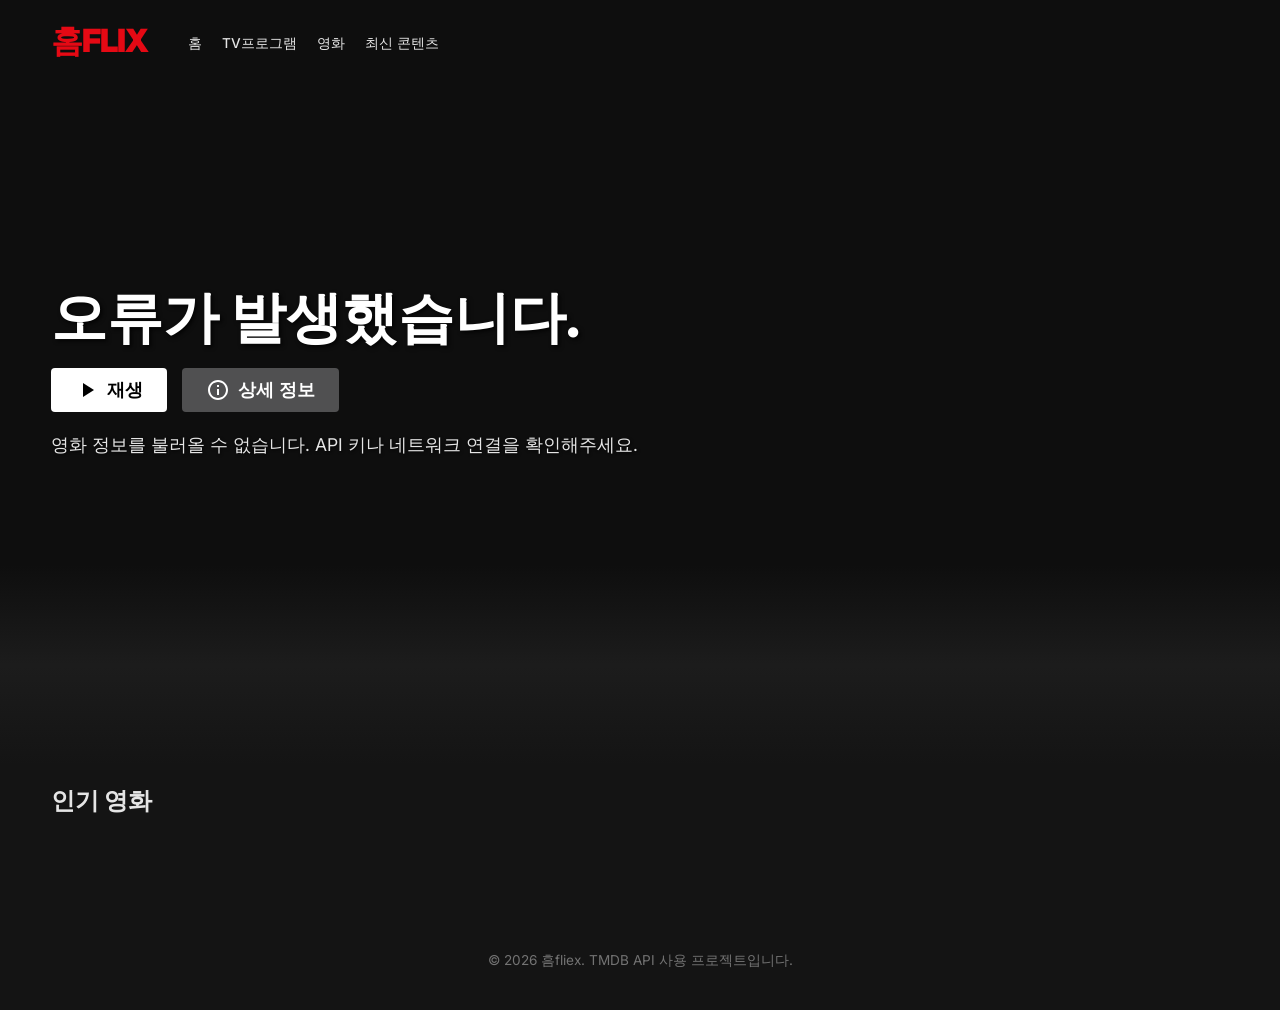
<file: homeflix/index.html>
<!DOCTYPE html>
<html lang="ko">

<head>
  <meta charset="UTF-8">
  <meta name="viewport" content="width=device-width, initial-scale=1.0">
  <title>homeflix - 시청할 영화 정보를 한눈에</title>
  <meta name="description" content="인기 영화의 상영 정보와 포스터를 확인하세요.">
  <link rel="stylesheet" href="style.css">
  <link href="https://fonts.googleapis.com/css2?family=Inter:wght@400;500;700;900&display=swap" rel="stylesheet">
</head>

<body>
  <!-- Header -->
  <header class="navbar" id="navbar">
    <div class="navbar-container">
      <h1 class="logo">홈FLIX</h1>
      <nav>
        <ul class="nav-links">
          <li><a href="#">홈</a></li>
          <li><a href="#">TV프로그램</a></li>
          <li><a href="#">영화</a></li>
          <li><a href="#">최신 콘텐츠</a></li>
        </ul>
      </nav>
    </div>
  </header>

  <!-- Hero Section (Billboard) -->
  <main>
    <section class="banner" id="banner">
      <div class="banner-content">
        <h2 class="banner-title" id="banner-title">Loading...</h2>
        <div class="banner-buttons">
          <button class="play-button">
            <svg viewBox="0 0 24 24" fill="currentColor" width="24" height="24">
              <path d="M8 5v14l11-7z" />
            </svg>
            재생
          </button>
          <button class="info-button">
            <svg viewBox="0 0 24 24" fill="currentColor" width="24" height="24">
              <path
                d="M11 7h2v2h-2zm0 4h2v6h-2zm1-9C6.48 2 2 6.48 2 12s4.48 10 10 10 10-4.48 10-10S17.52 2 12 2zm0 18c-4.41 0-8-3.59-8-8s3.59-8 8-8 8 3.59 8 8-3.59 8-8 8z" />
            </svg>
            상세 정보
          </button>
        </div>
        <p class="banner-description" id="banner-overview">
          조금만 기다려주세요. 정보를 불러오고 있습니다...
        </p>
      </div>
      <div class="banner-fade-bottom"></div>
    </section>

    <!-- Movies Rows -->
    <section class="row">
      <h2 class="row-title">인기 영화</h2>
      <div class="row-posters" id="popular-movies">
        <!-- Movies will be dynamically injected here -->
      </div>
    </section>
  </main>

  <footer>
    <div class="footer-content">
      <p>&copy; 2026 흠fliex. TMDB API 사용 프로젝트입니다.</p>
    </div>
  </footer>

  <script src="app.js"></script>
</body>

</html>
</file>
<file: homeflix/style.css>
:root {
  --primary-color: #E50914;
  --bg-color: #141414;
  --text-primary: #FFFFFF;
  --text-secondary: #E5E5E5;
  --overlay: rgba(0, 0, 0, 0.4);
}

* {
  margin: 0;
  padding: 0;
  box-sizing: border-box;
}

body {
  font-family: 'Inter', system-ui, -apple-system, sans-serif;
  background-color: var(--bg-color);
  color: var(--text-primary);
  overflow-x: hidden;
  -webkit-font-smoothing: antialiased;
}

/* Navbar */
.navbar {
  position: fixed;
  top: 0;
  width: 100%;
  padding: 20px 4%;
  z-index: 100;
  transition: background-color 0.4s ease;
  background: transparent;
}

.navbar.scrolled {
  background-color: var(--bg-color);
}

.navbar-container {
  display: flex;
  align-items: center;
  gap: 40px;
}

.logo {
  color: var(--primary-color);
  font-size: 2rem;
  font-weight: 900;
  letter-spacing: -1px;
  cursor: pointer;
  text-transform: uppercase;
}

.nav-links {
  display: flex;
  list-style: none;
  gap: 20px;
}

.nav-links a {
  text-decoration: none;
  color: var(--text-secondary);
  font-size: 0.85rem;
  font-weight: 500;
  transition: color 0.3s;
}

.nav-links a:hover {
  color: var(--text-primary);
}

/* Hero Section */
.banner {
  color: var(--text-primary);
  position: relative;
  height: 85vh;
  display: flex;
  align-items: center;
  background-size: cover !important;
  background-position: center top !important;
  padding-left: 4%;
  padding-right: 4%;
}

.banner::before {
  content: "";
  position: absolute;
  top: 0; left: 0;
  width: 100%; height: 100%;
  background: rgba(0,0,0,0.3);
  z-index: 0;
}

.banner-content {
  position: relative;
  z-index: 1;
  max-width: 600px;
  width: 100%;
}

.banner-title {
  font-size: 3.5rem;
  font-weight: 800;
  margin-bottom: 20px;
  line-height: 1.1;
  text-shadow: 2px 2px 4px rgba(0,0,0,0.8);
}

.banner-description {
  font-size: 1.1rem;
  line-height: 1.5;
  color: var(--text-secondary);
  text-shadow: 1px 1px 3px rgba(0,0,0,0.8);
  margin-bottom: 20px;
  display: -webkit-box;
  -webkit-line-clamp: 3;
  -webkit-box-orient: vertical;
  overflow: hidden;
}

.banner-buttons {
  display: flex;
  gap: 15px;
  margin-bottom: 20px;
}

.banner-buttons button {
  display: flex;
  align-items: center;
  gap: 8px;
  padding: 10px 24px;
  font-size: 1.1rem;
  font-weight: 700;
  border-radius: 4px;
  border: none;
  cursor: pointer;
  transition: all 0.2s;
}

.play-button {
  background-color: var(--text-primary);
  color: #000;
}

.play-button:hover {
  background-color: rgba(255, 255, 255, 0.75);
}

.info-button {
  background-color: rgba(109, 109, 110, 0.7);
  color: var(--text-primary);
}

.info-button:hover {
  background-color: rgba(109, 109, 110, 0.4);
}

.banner-fade-bottom {
  position: absolute;
  bottom: 0; left: 0;
  width: 100%;
  height: 200px;
  background: linear-gradient(180deg, transparent, rgba(37, 37, 37, 0.61), var(--bg-color));
}

/* Rows */
.row {
  margin-top: 20px;
  padding-left: 4%;
  padding-bottom: 40px;
}

.row-title {
  font-size: 1.5rem;
  font-weight: 700;
  margin-bottom: 15px;
  color: var(--text-secondary);
  transition: color 0.3s;
}

.row-title:hover {
  color: var(--text-primary);
}

.row-posters {
  display: flex;
  gap: 10px;
  overflow-y: hidden;
  overflow-x: scroll;
  padding: 20px 0;
  scrollbar-width: none; /* Firefox */
}

.row-posters::-webkit-scrollbar {
  display: none; /* Chrome */
}

.poster {
  position: relative;
  min-width: 200px;
  border-radius: 4px;
  cursor: pointer;
  transition: transform 0.4s cubic-bezier(0.25, 0.46, 0.45, 0.94);
  box-shadow: 0 4px 10px rgba(0, 0, 0, 0.5);
  overflow: hidden;
}

.poster img {
  width: 100%;
  height: auto;
  border-radius: 4px;
  display: block;
}

.poster:hover {
  transform: scale(1.08) translateY(-5px);
  z-index: 2;
}

.poster-info {
  position: absolute;
  bottom: 0; left: 0;
  width: 100%;
  padding: 15px 12px;
  background: linear-gradient(0deg, rgba(0,0,0,0.95) 0%, rgba(0,0,0,0.7) 70%, transparent 100%);
  color: white;
  opacity: 0;
  transition: all 0.3s ease;
  transform: translateY(10px);
  display: flex;
  flex-direction: column;
  gap: 6px;
}

.poster:hover .poster-info {
  opacity: 1;
  transform: translateY(0);
}

.poster-info-title {
  font-size: 0.95rem;
  font-weight: 700;
  text-align: left;
}

.poster-info-meta {
  display: flex;
  align-items: center;
  gap: 10px;
  font-size: 0.8rem;
  font-weight: 600;
}

.poster-rating {
  color: #46d369; /* Netflix style green match score */
}

.poster-year {
  color: #bcbcbc;
}

.poster-info-overview {
  font-size: 0.75rem;
  color: #a3a3a3;
  line-height: 1.3;
  display: -webkit-box;
  -webkit-line-clamp: 2;
  -webkit-box-orient: vertical;
  overflow: hidden;
  text-align: left;
}

/* Footer */
footer {
  padding: 40px 4%;
  text-align: center;
  color: #737373;
  font-size: 0.85rem;
}

/* Responsive */
@media (max-width: 768px) {
  .banner-title {
    font-size: 2rem;
  }
  .banner-description {
    font-size: 0.9rem;
    -webkit-line-clamp: 4;
  }
  .nav-links {
    display: none;
  }
  .logo {
    font-size: 1.5rem;
  }
  .poster {
    min-width: 140px;
  }
}
</file>
